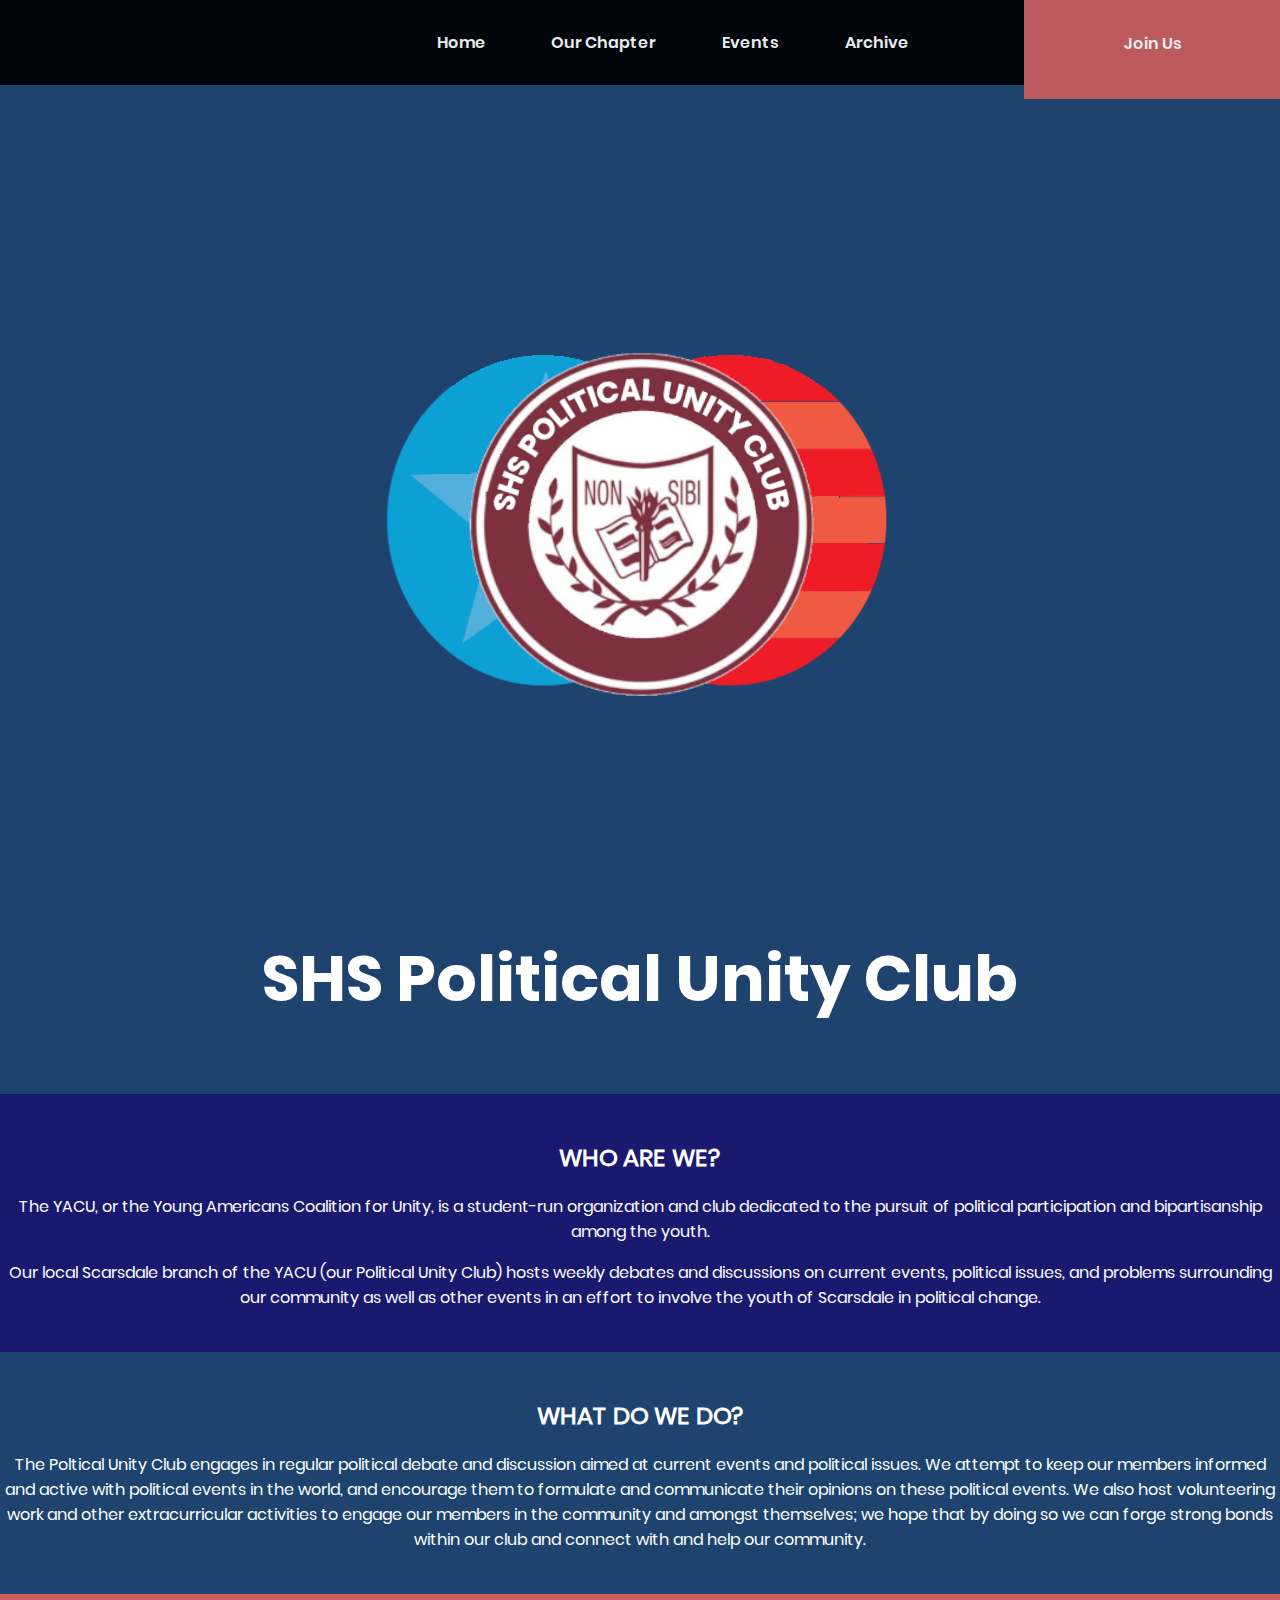
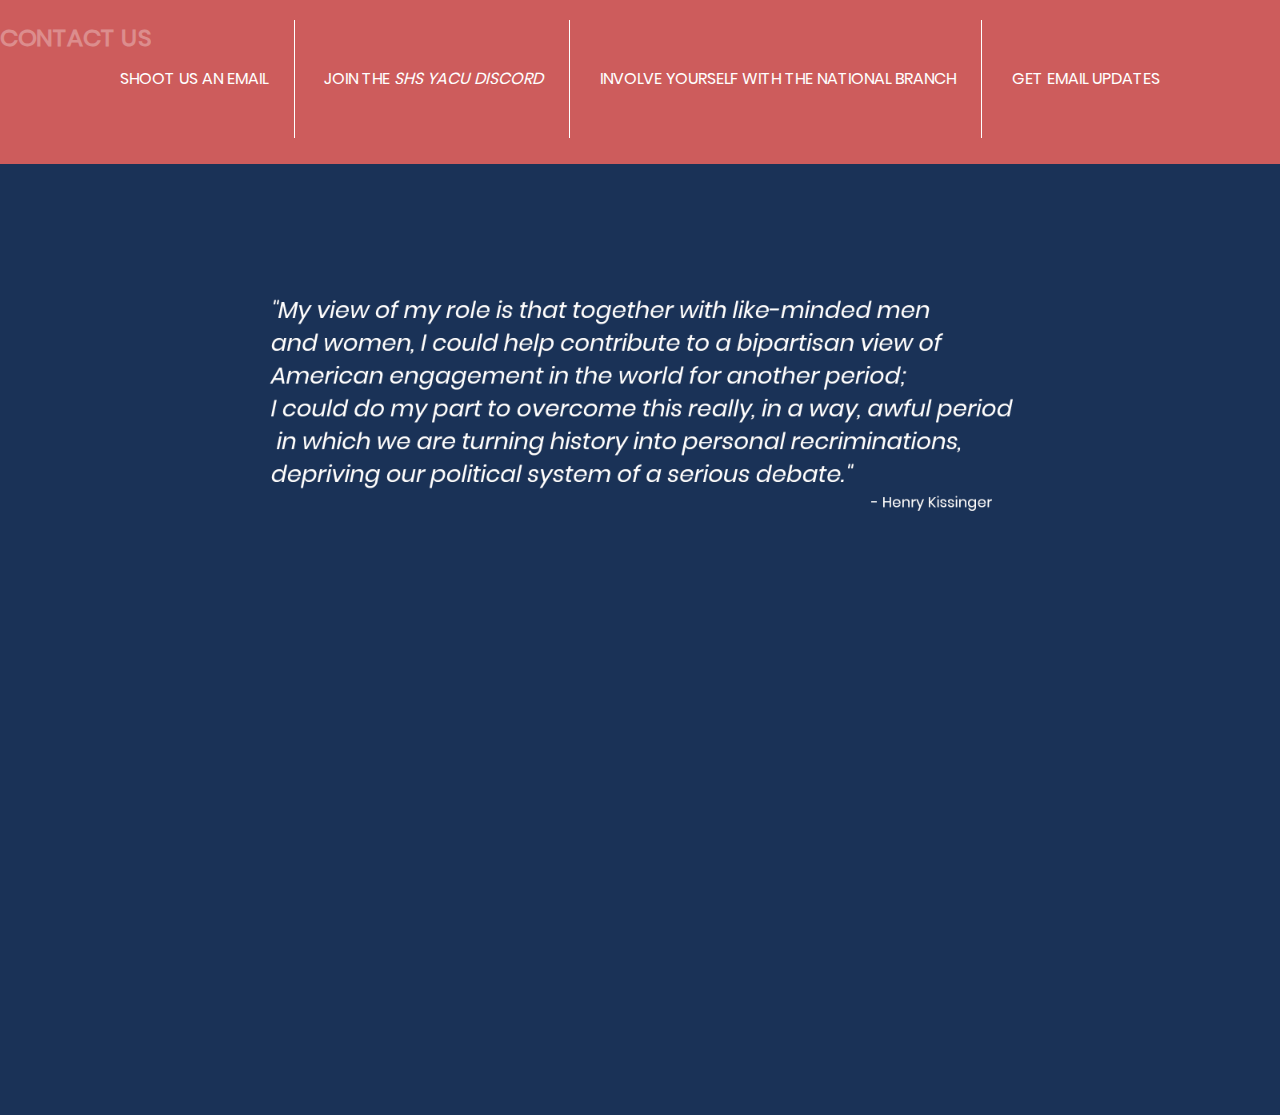
<file: index.html>
<!DOCTYPE html>
<html>
  <head>
    <title>SHS Political Unity Club</title>
    <!-- Initialize Stylesheets and Icons -->
    <link rel="stylesheet" type="text/css" href="stylesheet.css" /> <!-- Local -->
    <link rel="stylesheet" type="text/css" href="fonts.css" /> <!-- specifically for fonts -->
    <link rel="stylesheet" type="text/css" href="universal.css" /> <!-- universal (general) -->                                        
    <link rel="icon" type="image/png" href="multimedia/images/favicon.png" /> <!-- favicon 16x16 -->
    <script type="text/javascript" src="dropdownScript.js" /> 
    <script type="text/javascript"></script> <!-- In case we decide to add dynamic elements -->
    <meta charset="utf-8" /> <!-- Don't forget, this page is going to be responsive, for media type 30em, 38em, 45em -->
    <meta name="viewport" content="width=device-width, initial-scale=1.0">
  </head>
  <!-- Initialization ends -->
  <body>
    <div id="mobileContainer" class="fixed">
    </div>
    <input type="checkbox" id="logo_btn" onclick="dropdownMenu();"/><label for="logo_btn"></label>
    <header id="headed">
     <nav>
       <ul id="nav_bar">
         <li><a href="#main">Home</a></li>
         <li><a href="#about_us">Our Chapter</a></li>
         <li><a href="events/events.html">Events</a></li>
         <li><a href="#">Archive</a></li>
       </ul>
       <a href="recruitment/recruitment.html" id="join_button"><b>Join Us</b></a>
     </nav>
    </header>
    <!-- Main Setup -->
    <br><br>
    <div id="container">
    <section id="main">
      <img src="multimedia/images/icon.png" id="icon" alt="YACU Logo" title="YACU Logo">
      <h1>SHS Political Unity Club</h1>
    </section>  
    <section id="our_mission">
      <h2>WHO ARE WE?</h2>
      <p id="preamble">
        The YACU, or the Young Americans Coalition for Unity, is a student-run organization 
        and club dedicated to the pursuit of political participation and bipartisanship among the youth.
      </p>
      <p id="locality">
        Our local Scarsdale branch of the YACU (our Political Unity Club) hosts weekly debates and discussions on current events, political issues, 
        and problems surrounding our community as well as other events in an effort to 
        involve the youth of Scarsdale in political change. 
      </p>
    </section>
    <section id="about_us">
      <h2>WHAT DO WE DO?</h2>
      <p id="identity">
        The Poltical Unity Club engages in regular political debate and discussion aimed at current events and political issues. 
        We attempt to keep our members informed and active with political events in the world, and encourage them to formulate and communicate their opinions on these political events. 
        We also host volunteering work and other extracurricular activities to engage our members in the community and amongst themselves; 
        we hope that by doing so we can forge strong bonds within our club and connect with and help our community.
      </p>
      </section>
    <section id="contact_us">
      <h2 id="contact">CONTACT US</h2>
      <aside id="one">
        <h4><a href="mailto:shsyacu@gmail.com">Shoot Us An Email</a></h4>
      </aside>
      <aside id = "two">
        <h4><a href="https://discord.gg/CRK2jBN">Join the <i>SHS YACU Discord</i></a></h4>
      </aside>
      <aside id = "three">
         <h4><a href="https://yacu.org">Involve Yourself with the National Branch</a></h4>
      </aside>
      <aside id = "recruit">
        <h4><a href="recruitment/recruitment.html">Get Email Updates</a></h4>
      </aside> 
    </section>
    <section id="repeated">
      <div class="repeating_quote"> <!-- temporary placeholder, CSS: repeatedly, one fades while the other one comes in -->
        <img src="multimedia/images/quote_1_1960x1080.png" id="bottom" class="quote" alt="quote1" title="quote1" width="100%">
        <img src="multimedia/images/quote_2_1960x1080.png" id="top" class="quote" alt="quote2" title="quote2" width="100%">
      </div>
    </section>
    </div>
  </body>
</html>
</file>
<file: stylesheet.css>
body {
  margin: 0px;
  padding: 0px;
  background-color: rgb(29,67,110);
  width: 100%;
}

#main {
  font-family: boldFont;
  text-align: center;
  margin: 0px auto;
  display: block;
}

#container {
  color: white;
  width: 100%;
  font-family: lightFont;
}

#main img {
  padding: 0px;
  position: relative;
  z-index: -3;
}

header {
  z-index: 1;
}

#main h1 {
  color: white;
  font-size: 400%;
  padding: 0px;
}

section:not(first-child) {
  padding-top: 2%;
  padding-bottom: 2%;
}

#our_mission {
  font-weight: normal;
  color: white;
  background-color: midnightblue;
}

#about_us {
  color: white;
  background-color: rgb(29,67,110);
  font-weight: normal;
}

#contact_us {
  background-color: indianred;
  font-weight: normal;
}

.repeating_quote {
  position: relative;
  margin: 0px auto;
}

.repeating_quote img {
  position: absolute;
  left: 0;
}

#repeated {
  background-color: rgb(26,50,87);
  width: 100%;
  position: absolute;
}
  
aside h4 a {
  color: white;
  text-decoration: none;
  font-weight: normal;
}
  
#top {
  animation: rotating_quote 10s ease-in-out alternate infinite;
}

@keyframes rotating_quote {
  0% { opacity: 1; }
  45% { opacity: 1; }
  55% { opacity: 0; }
  100% { opacity: 0; }
}

/* For different media queries */

/* Mobile */
@media only screen and (max-width: 39.999999em) {
   .repeating_quote {
    height: 90%;
    width: 90%;
  }
  
  aside h4 a {
    background-color: crimson;
    padding: 1%;
    margin: 0px auto;
    border-radius: 5px;
    position: relative;
    z-index: 10;
  }
}
   

/* Tablet (iPad Mini, e.g) */
@media only screen and (min-width: 40em) {
  aside {
    z-index: 7;
    margin: 0px auto;
    display: inline-block;
    padding: 2%;
  }
  
  #one, #two, #three {
      border-right: 1px solid white;
  }
  
  aside h4 a {
    color: white;
    text-decoration: none;
    font-size: normal;
    background-color: transparent;
    z-index: 4;
  }
  
  aside h4 a:hover {
    transform: font-size 0.1s, color 0.1s;
    font-size: large;
    color: gainsboro;
  }
  
  aside h4 {
    text-transform: uppercase;
  }
  
  #contact {
    opacity: 0.3;
    position: absolute;
    margin: auto;
  }

  .repeating_quote {
    height: 60%;
    width: 60%;
  }
}

/* Normal */
@media only screen and (min-width: 48em) {
  aside h4 a {
    background-color: transparent;
  }
}
</file>
<file: fonts.css>
@font-face {
  font-family: normalFont;
  src: url("fonts/YACUFont.woff2");
}

@font-face {
  font-family: boldFont;
  src: url("fonts/YACUFontBold.woff2");
}

@font-face {
  font-family: lightFont;
  src: url("fonts/YACUFontLight.woff2");
}

// initialize more with different formats to avoid conflict
</file>
<file: universal.css>
body {
  font-family: normalFont;
  margin: 0;
  text-align: center;
  padding: 0px;
  background-color: rgb(29,67,110);
  width: 100%;
}

/* Header */
header {
  width: 100%;
  margin: 0 auto;
  padding: 0px;
}

section {
  width: 100%;
  height: 100%;
}

#container {
  z-index: 500;
}

/* Mobile */

@media only screen and (max-width: 39.9999999999em) {
  .mobileAnimClass {
    animation: background_color_grad 50s ease;
    animation-iteration-count: 1;
    z-index: 5;
  }
  
  #container {
    background-color: transparent;
  }
  
  #nav_bar, #join_button {
    display: none;
    list-style-type: none;
  }

  #mobileContainer {
    padding: 3%;
    padding-bottom: 10%;
    background-color: black;
    width: 100%;
    position: fixed;
    z-index: 15;
  }
  
  header {
    width: 80%;
    position: absolute;
    left: 20%;
    height: 100%;
    opacity: 0.9;
    margin-top: 3%;
  }

  #headed {
    background-color: transparent;
    position: fixed;
    z-index: 9;
    margin-top: 12%;
  }
  
  #nav_bar li {
    text-align: center;
    padding: 10% 10% 0% 0%;
    font-family: lightFont;
  }
  
  #nav_bar li a, #join_button {
    text-decoration: none; 
    color: black;
    font-weight: none;
    font-size: 150%;
  }
  
  #nav_bar li a:active {
    color: gainsboro;
  }
  
  #logo_btn {
    display: none;
  }
  
  #logo_btn + label {
    margin-top: 2.1%;
    margin-left: 40%;
    position: fixed;
    z-index: 100;
    content: url("multimedia/images/logobtn.png");
    height: 5%;
    width: 5.5%;
  }
  
  #logo_btn:checked + label {
    content: url("multimedia/images/x.png");
    animation: spin 0.2s ease;
  }

  @keyframes background_color_grad {
    0% { background-color: transparent; }
    1% { background-color: rgb(0, 0, 0, 0.5); }
  }
  
  @keyframes spin {
    from { transform: rotate(0deg); }
    to { transform: rotate(360deg); }
  }
  
  @-webkit-keyframes spin {
    from { -webkit-transform: rotate(0deg); }
    to { -webkit-transform: rotate(360deg); }
  }
}

/* Tablet, mostly duplicated */
@media only screen and (min-width: 40em) and (max-width: 49.999999em) {
  #container {
    background-color: transparent;
  }
  
  #nav_bar, #join_button {
    display: none;
    list-style-type: none;
  }

  #mobileContainer {
    padding: 3%;
    padding-bottom: 6.5%;
    background-color: black;
    width: 100%;
    position: fixed;
    order: 2;
  }
  
  header {
    width: 80%;
    position: absolute;
    left: 20%;
    height: 100%;
    opacity: 0.9;
    margin-top: 3%;
  }

  #headed {
    background-color: transparent;
    position: fixed;
    z-index: 9;
    margin-top: 9.5%;
  }
  
  #nav_bar li {
    text-align: center;
    padding: 10% 10% 0% 0%;
    font-family: lightFont;
  }
  
  #nav_bar li a, #join_button {
    text-decoration: none; 
    color: black;
    font-weight: none;
    font-size: 150%;
  }
  
  #nav_bar li a:active {
    color: gainsboro;
  }
  
  #logo_btn {
    display: none;
  }
  
  #logo_btn + label {
    margin-top: 2.1%;
    margin-left: 40%;
    position: fixed;
    z-index: 100;
    content: url("multimedia/images/logobtn.png");
    height: 5%;
    width: 5.5%;
  }
  
  #logo_btn:checked + label {
    content: url("multimedia/images/x.png");
  }
  
  aside h4 a {
    color: white;
    text-decoration: none;
    font-weight: normal;
  }
}

/* Normal */
@media only screen and (min-width: 50em) {
  #container {
    animation: background_fade_in 1s ease;
    animation-iteration-count: 1;
    order: 1;
  }
  
  #logo_btn, label {
    display: none;
  }

  header nav {
    display: block;
    text-align: center;
    background-color: black; 
    opacity: 0.9;
    padding: 1%;
    order: 2;
  }

  #nav_bar {
    text-align: center;
    padding: 0.1%;
    width: 100%;
    margin-left: auto;
    display: inline;
    margin-right: auto;
  }

  #nav_bar {
    display: block;
  }
  
  #nav_bar li {
    list-style-type: none;
    display: inline;
    padding: 0% 0% 5% 5%;
  }
  
  #nav_bar li a {
    text-decoration: none; 
    color: white;
    font-weight: none;
  }
  
  li a:hover {
    animation: color_change_th 2s ease;
    
    -webkit-animation: color_change_th 2s ease;
    -moz-animation: color_change_th 2s ease;
  }

  #join_button {
    background-color: indianred;
    font-weight: bold;
    display: inline;
    text-decoration: none;
    padding-left: 6%;
    padding-right: 5.9%;
    padding-top: 2.4%;
    padding-bottom: 2.4%;
    color: white;
    position: absolute;
    top: 0%;
    left: 80%;
    min-width: 8.2%;
    height: 4.2%;
  }

  #join_button:hover {
    animation: color_change_th 2s ease;
    
    -webkit-animation: color_change_th 2s ease;
    -moz-animation: color_change_th 2s ease;
  }
  
  /** Animation for Header **/
  
  @keyframes color_change_th {
    from { opacity: 1; color: white; }
    to { opacity: 0.7; color: gainsboro; }
  }
  
  @-webkit-keyframes color_change_th {
    from { opacity: 1; color: white; }
    to { opacity: 0.7; color: gainsboro; }
  }
  
  @-moz-keyframes color_change_th {
    from { opacity: 1; color: white; }
    to { opacity: 0.7; color: gainsboro; }
  }
  
  /** Background Fade in **/
  
  
  @keyframes background_fade_in {
    0% { opacity: 0; }
    50% { opacity: 0.7; }
    100% { opacity: 1; }
  }
 
  /** Safari and Chrome **/
  @-webkit-keyframes background_fade_in {
    0% { opacity: 0; }
    50% { opacity: 0.7; }
    100% { opacity: 1; }
  }
  
   /** Firefox **/
  @-moz-keyframes background_fade_in {
    0% { opacity: 0; }
    50% { opacity: 0.7; }
    100% { opacity: 1; }
  }
}
</file>
